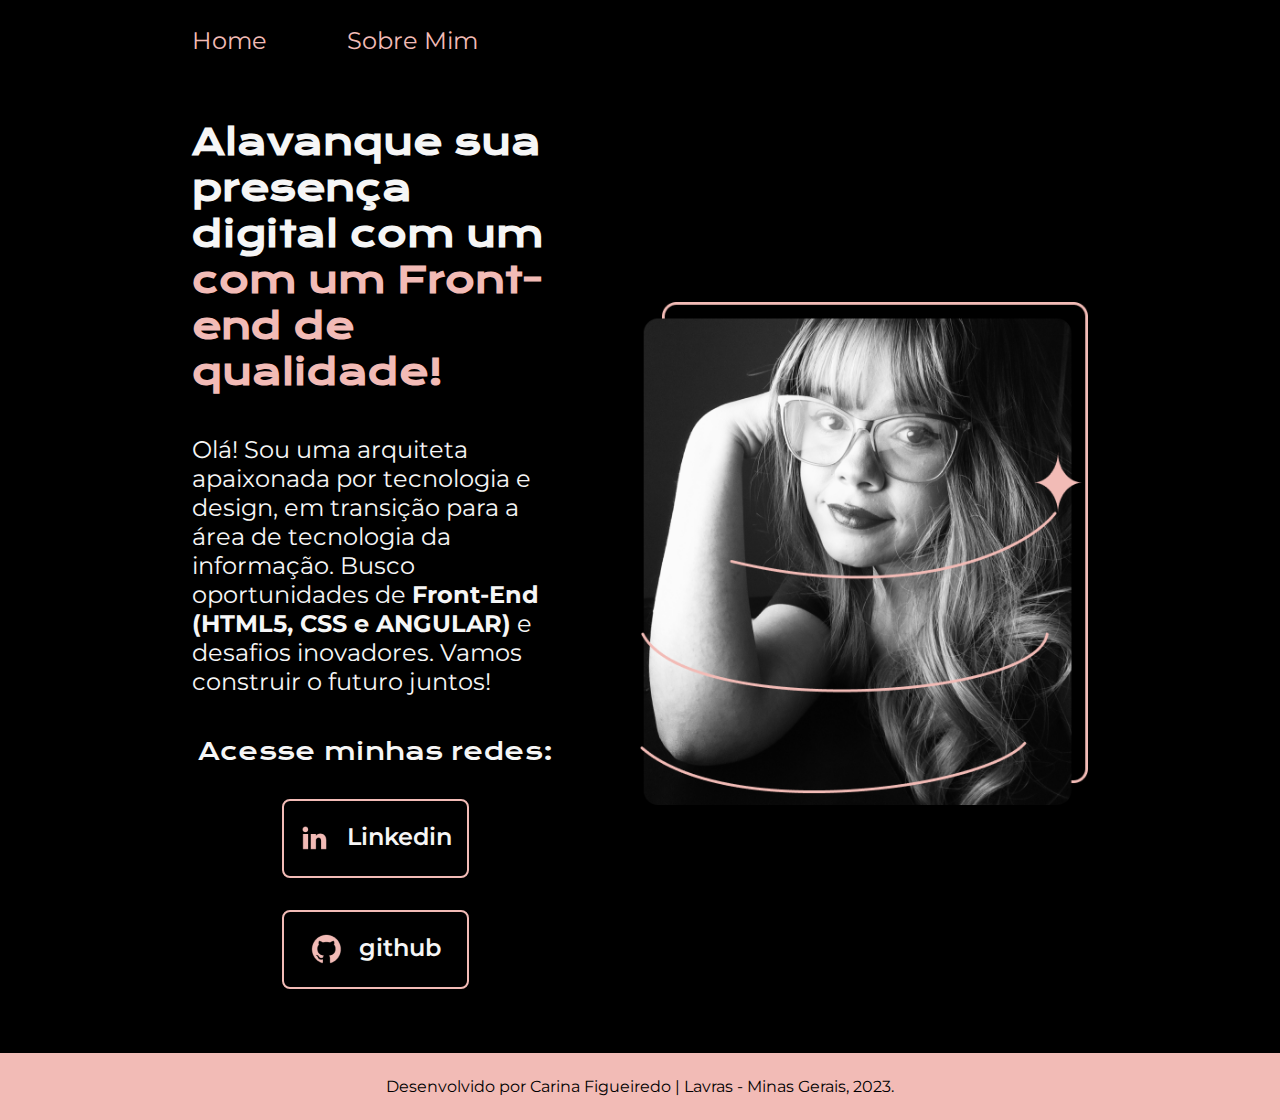
<file: index.html>
<!DOCTYPE html>
<html lang="pt-br"> <!-- Utilizado para manter a página em português-->
<head>
    <meta charset="UTF-8"> <!-- Vai utilizar o padrão de caracteres -->
    <meta name="viewport" content="width=device-width, initial-scale=1.0">
    <title>Portfólio</title> <!-- Título da página é aquele nome que fica lá em cima na aba-->
    <link rel="Stylesheet" href="./Styles/Style.css"> <!--É importante colocar, porque é o estilo que você vai importar do CSS, sempre utilizar o estilo que você está trazendo -->
</head>
<body>
    <header class="cabecalho">
        <nav class="cabecalho__menu">
            <a class="cabecalho__menu__link" href="Atividade-01.html">Home</a>
            <a class="cabecalho__menu__link" href="About.html">Sobre Mim</a>
        </nav>
    </header> <!--cabeçalho -->
    <main class="apresentacao">
        <selection class="apresentacao__conteudo">
            <h1 class="apresentacao__conteudo__titulo">Alavanque sua presença digital com um <strong class="titulo-destaque">com um Front-end de qualidade!</strong></h1> <!-- Título 1, o tamanho das letras vão de h1 a h6 -->
            <p class="apresentacao__conteudo__texto">Olá! Sou uma arquiteta apaixonada por tecnologia e design, em transição para a área de tecnologia da informação. Busco oportunidades de <strong class="apresentacao_realce">Front-End (HTML5, CSS e ANGULAR)</strong> e desafios inovadores. Vamos construir o futuro juntos! 
            <div class="apresentacao__links">
                <h2 class="apresentacao__links__subtitulo">Acesse minhas redes:</h2>
                <a class="apresentacao__links__navegacao" href="https://www.linkedin.com/in/carinavfigueiredo/">
                    <img src="./Assets/linkedin-1.png" alt="icone linkedin">
                    Linkedin</a> 
                <a class="apresentacao__links__navegacao" href="https://github.com/Carinavif">
                        <img src="./Assets/github-1.png" alt="icone github">
                        github</a> 
            </div>
        </selection>
        <img class="apresentacao__imagem" src="./Assets/IMG_20210720_191509_378.jpg" alt="Foto da Carina Figueiredo"> <!-- Sempre importante após trazer uma imagem, colocar uma legenda que de fato descreve, pois se a imagem não for carregada por algum motivo, terá a descrilção do que ela era. -->
    </main>
    <footer>
        <p class="rodape"> Desenvolvido por Carina Figueiredo | Lavras - Minas Gerais, 2023. </p>
    </footer> <!-- rodapé-->
</body>
</html>
</file>
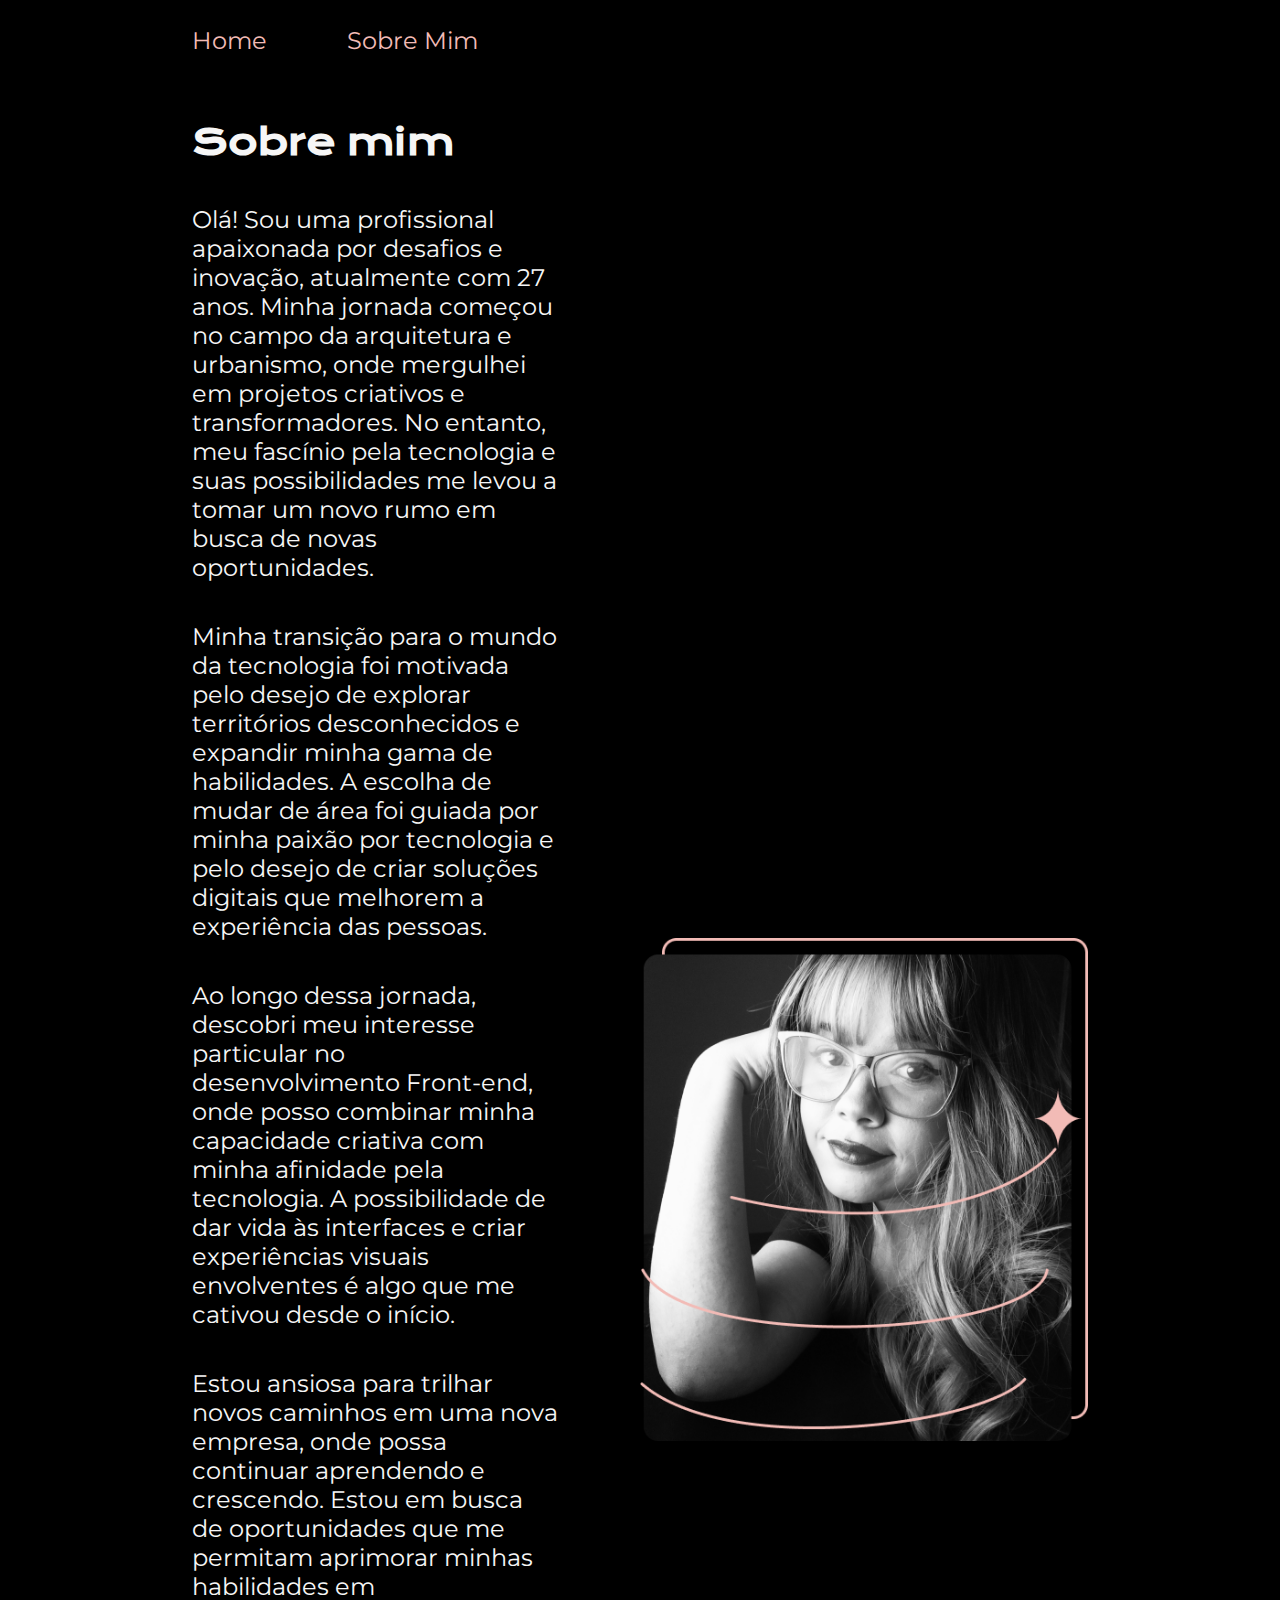
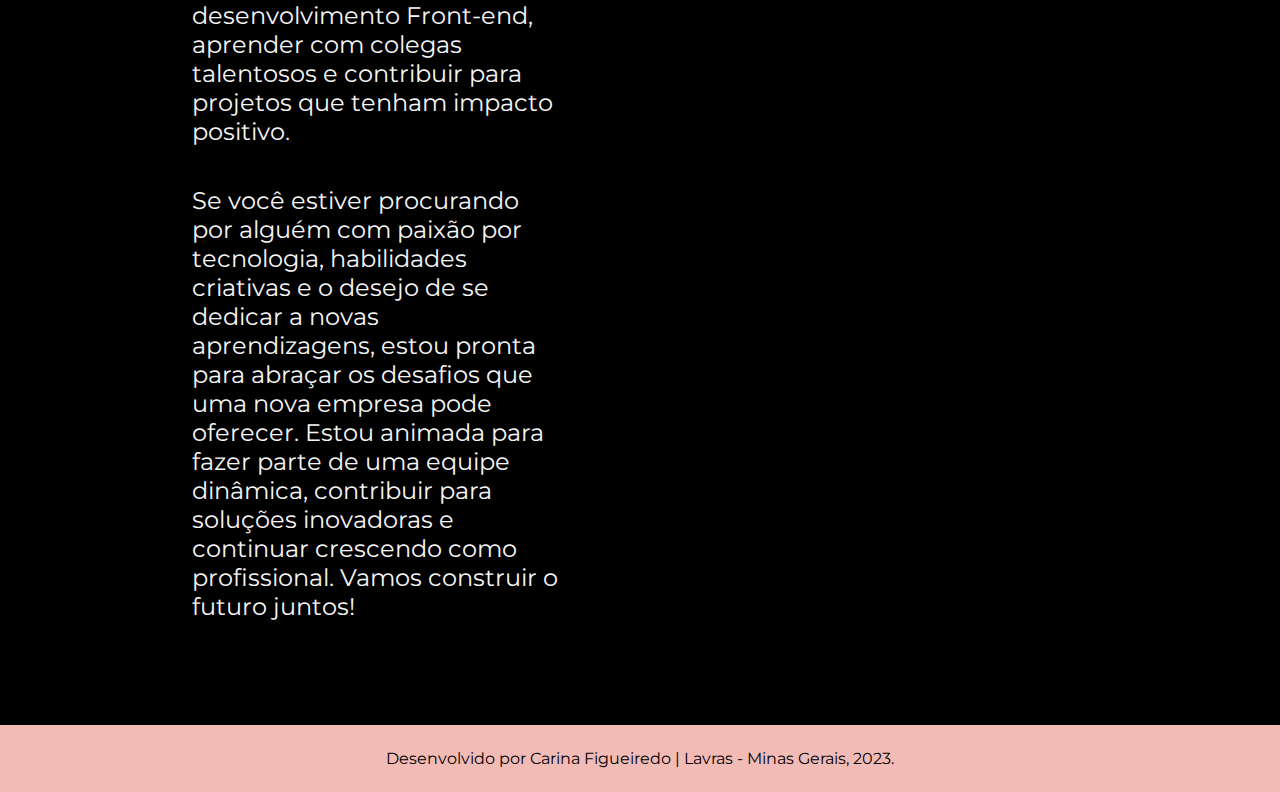
<file: About.html>
<!DOCTYPE html>
<html lang="pt-br">
<head>
    <meta charset="UTF-8">
    <meta name="viewport" content="width=device-width, initial-scale=1.0">
    <title>Sobre mim</title>
    <link rel="stylesheet" href="./Styles/Style.css">
</head>
<body>
        <header class="cabecalho">
        <nav class="cabecalho__menu">
            <a class="cabecalho__menu__link" href="index.html">Home</a>
            <a class="cabecalho__menu__link" href="About.html">Sobre Mim</a>
        </nav>
    </header> 

    <main class="apresentacao">
        <section class="apresentacao__conteudo">
            <h1 class="apresentacao__conteudo__titulo">Sobre mim</h1>
                <p class="apresentacao__conteudo__texto">Olá! Sou uma profissional apaixonada por desafios e inovação, atualmente com 27 anos. Minha jornada começou no campo da arquitetura e urbanismo, onde mergulhei em projetos criativos e transformadores. No entanto, meu fascínio pela tecnologia e suas possibilidades me levou a tomar um novo rumo em busca de novas oportunidades.

                <p class="apresentacao__conteudo__texto">Minha transição para o mundo da tecnologia foi motivada pelo desejo de explorar territórios desconhecidos e expandir minha gama de habilidades. A escolha de mudar de área foi guiada por minha paixão por tecnologia e pelo desejo de criar soluções digitais que melhorem a experiência das pessoas.
                
                <p class="apresentacao__conteudo__texto">Ao longo dessa jornada, descobri meu interesse particular no desenvolvimento Front-end, onde posso combinar minha capacidade criativa com minha afinidade pela tecnologia. A possibilidade de dar vida às interfaces e criar experiências visuais envolventes é algo que me cativou desde o início.
                
                <p class="apresentacao__conteudo__texto">Estou ansiosa para trilhar novos caminhos em uma nova empresa, onde possa continuar aprendendo e crescendo. Estou em busca de oportunidades que me permitam aprimorar minhas habilidades em desenvolvimento Front-end, aprender com colegas talentosos e contribuir para projetos que tenham impacto positivo.
                
                
                <p class="apresentacao__conteudo__texto">Se você estiver procurando por alguém com paixão por tecnologia, habilidades criativas e o desejo de se dedicar a novas aprendizagens, estou pronta para abraçar os desafios que uma nova empresa pode oferecer. Estou animada para fazer parte de uma equipe dinâmica, contribuir para soluções inovadoras e continuar crescendo como profissional.
                
                Vamos construir o futuro juntos!</p></p>
        </section>
        <img class="apresentacao__imagem" src="./Assets/IMG_20210720_191509_378.jpg" alt="Foto da Carina Figueiredo">
    </main>

    <footer>
        <p class="rodape"> Desenvolvido por Carina Figueiredo | Lavras - Minas Gerais, 2023. </p>
    </footer>
</body>
</html>
</file>
<file: Styles/Style.css>
@import url('https://fonts.googleapis.com/css2?family=Krona+One&family=Montserrat:wght@400;600&display=swap');

:root {
    --cor-primaria: #000000;
    --cor-secundaria: #F6F6F6;
    --cor-terciaria: #F2BBB6;
    --cor-hover: #272727;

    --font-primaria: 'Krona One', sans-serif;
    --font-secundaria: 'Montserrat', sans-serif; 

    --font-tamanho-titulo: 2.25rem;
    --font-tamanho-texto: 1.5rem;
    --font-tamanho-detalhe: 1rem;
}
* {
    margin: 0; /* É usado para resetar as margens padrões da página web*/
    padding: 0; /* É usado para resetar as margens padrões da página web*/
}
body {
    box-sizing: border-box; /* Garante que o conteúdo da página não vai sair para fora da tela */
    /* height: 100vh; /* Coloca que a medida vai ser da tela toda*/
    background-color: var(--cor-primaria); /*Cor do fundo da página */
    color: var(--cor-secundaria); /*Cor da fonte utilizada */
}

.cabecalho {
    padding: 2% 0% 0% 15%;
}

.cabecalho__menu {
    display: flex;
    gap: 80px;
}

.cabecalho__menu__link {
    font-family: var(--font-secundaria);
    font-size: var(--font-tamanho-texto);
    font-weight: 400;
    color: var(--cor-terciaria);
    text-decoration: none;

}

.apresentacao { 
    padding: 5% 15%; /* Margem da apresentação */
    display: flex;
    align-items: center; /*Alinhamento dos itens */
    justify-content: space-between;
    gap: 82px;
}

.apresentacao__conteudo {
    width: 50%;
    display: flex;
    flex-direction: column;
    gap: 40px;
}

.apresentacao__conteudo__titulo {
    font-size: var(--font-tamanho-titulo);
    font-family: var(--font-primaria);
}

.titulo-destaque {
    color: var(--cor-terciaria); /*Uma classe criada para alterar a cor de um determinado texto */
}

.apresentacao__conteudo__texto {
    font-size: var(--font-tamanho-texto);
    font-family: var(--font-secundaria);
    
}

.apresentacao__links {
    display: flex;
    flex-direction: column;
    align-items: center;
    gap: 32px; 
    justify-content: space-between;
}

.apresentacao__links__subtitulo {
    font-family: var(--font-primaria);
    font-weight: 400;
    font-size: var(--font-tamanho-texto);
}

.apresentacao__links__navegacao {
   /* background-color: #F2BBB6; */
    display: flex;
    justify-content: center;
    gap: 16px;
    width: 50%;
    text-align: center;
    border-radius: 8px;
    font-size: var(--font-tamanho-texto);
    padding: 21.5px 0;
    font-family: var(--font-secundaria);
    font-weight: 600;
    color: var(--cor-secundaria);
    text-decoration: none;
    border: 2px solid var(--cor-terciaria);

}

.apresentacao__links__link:hover {

    background-color: var(--cor-hover);

}

.apresentacao_realce:hover {

    color: var(--cor-terciaria);

}

.apresentacao__imagem {
    width: 50%;
}
.rodape {
    padding: 24px;
    text-align: center;
    font-size: var(--font-tamanho-detalhe);
    font-family: var(--font-secundaria);
    font-weight: 400;
    color: var(--cor-primaria);
    background-color: var(--cor-terciaria);
}

@media (max-width: 1200px) {
    .cabecalho {
        padding:10%;
    }
    
    .cabecalho__menu {
       justify-content: center; 

    }
    .apresentacao {
        flex-direction: column-reverse;
    }

    .apresentacao__conteudo {
        width: auto;
    }
}
</file>
